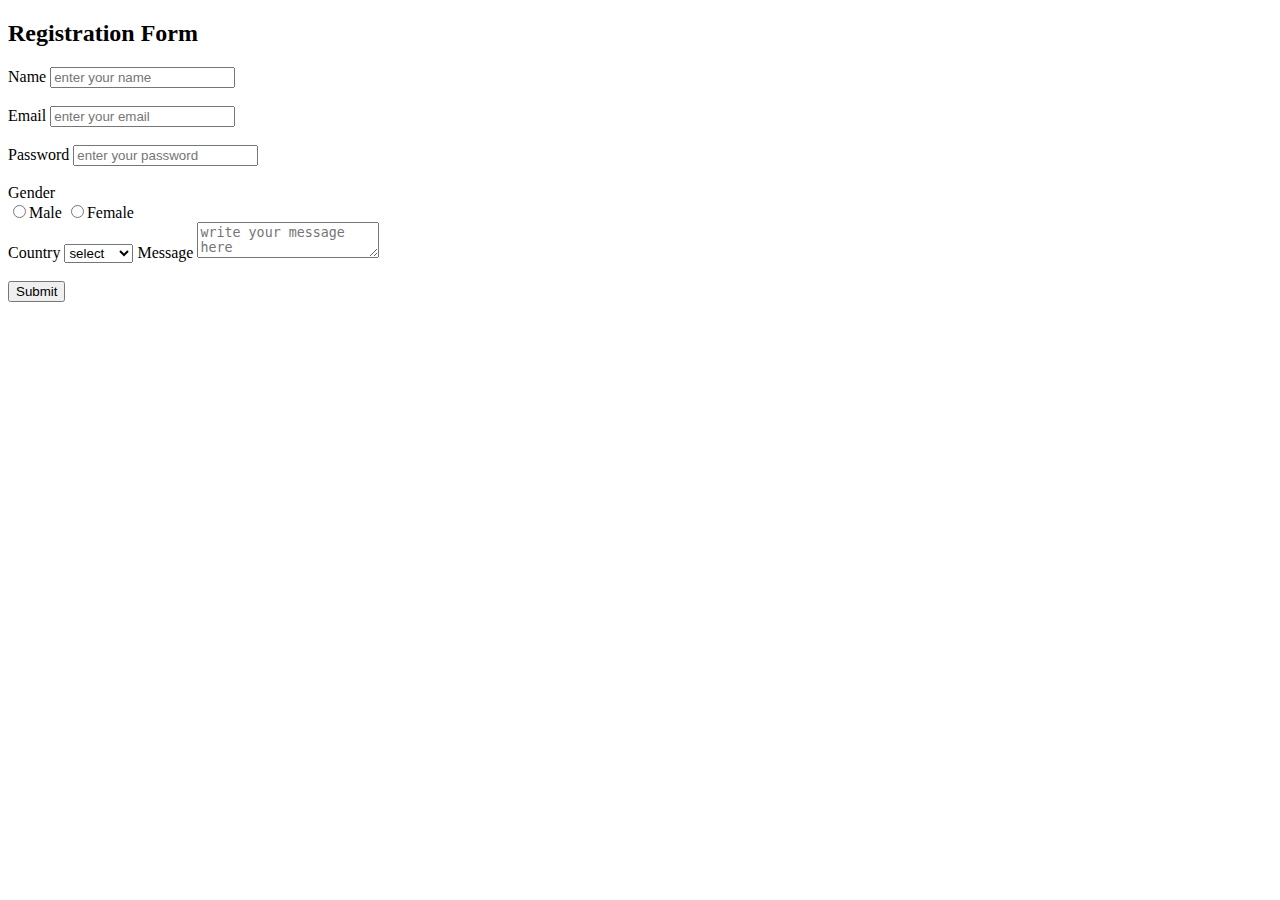
<file: form.html>
<!DOCTYPE html>
<html>
    <head>
        <meta charset="utf-8">
        <meta http-equiv="X-UA-Compatible" content="IE=edge">
        <title></title>
        <meta name="description" content="">
        <meta name="viewport" content="width=device-width, initial-scale=1">
        <link rel="stylesheet" href="FORM.Css">
    </head>
    <body>
        <div class="form-container">
            <h2>
                Registration Form
            </h2>
            <form>
                <label for="name"> Name</label>
                <input type="text" id="name" name="name"
                placeholder="enter your name" required ><br><br>

<!--email-->
                <label for="email"> Email</label>
                <input type="email" id="email" name="email"
                placeholder="enter your email" required ><br><br>

<!--password-->
                <label for="password"> Password</label>
                <input type="password" id="password" name="password"
                placeholder="enter your password" required> <br><br>


                <!--gender-->
                <label>Gender</label>
                <div class="radio-group">
                    <label><input type="radio" name="gender" value="Male" >Male </label>
                      <label><input type="radio" name="gender"   value="Female" >Female</label>
                </div>


                <!--country-->
                <label for="country">Country</label>
                <select id="country" name="country" required>
                    <option value="">select</option>
                    <option value="uk">UK</option>
                     <option value="india">India</option>
                      <option value="usa"> USA</option>
                       <option value="canada">Canada</option>
                        <option value="russia"> Russia</option>
                        <option value="china">China</option>
                        <option value="france">France</option>
                </select>
                <!--message-->
                <label for="message">Message</label>
                <textarea id="message" name="message " placeholder="write your message here"></textarea><br><br>
                 <button type="submit">Submit</button>

            </form>
        </div>
        <!--[if lt IE 7]>
            <p class="browsehappy">You are using an <strong>outdated</strong> browser. Please <a href="#">upgrade your browser</a> to improve your experience.</p>
        <![endif]-->
        
        <script src="" async defer></script>
    </body>
</html>
</file>
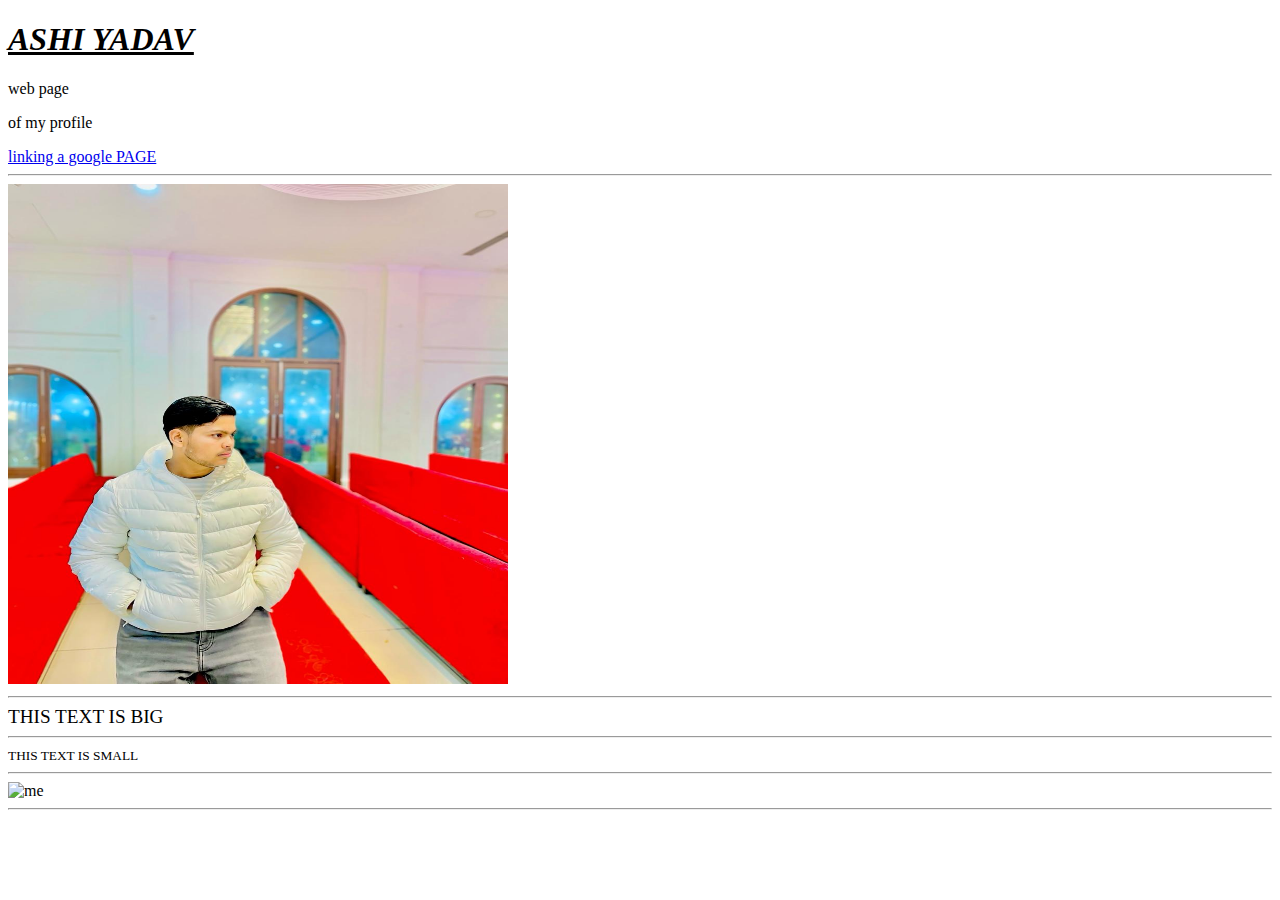
<file: Headerfoder/htmlfile1.html>
<!DOCTYPE html>
<html lang="en">
<head>
    <meta charset="UTF-8">
    <meta name="viewport" content="width=device-width, initial-scale=1.0">
    <title>trying</title>
</head>
<body>
   <h1>
    <i><U>ASHI YADAV</U> </i></h1>
   <P>web page</P> 
   <p>of my profile</p>
   <a href="https://www.google.com/">linking a google PAGE</a>
   <hr>
   <img src="IMG_0154.JPG" alt="bhai" height="500px" width="500px">
   <hr>
<big>THIS TEXT IS BIG</big>
<HR>
    
<small>THIS TEXT IS SMALL</small>
<HR>
   <img scr="c:\Users\HP\OneDrive\Pictures\Documents\WhatsApp Image 2025-06-08 at 08.54.22_45506be5.jpg" alt="me">
   <hr>
</body>
</html>
</file>
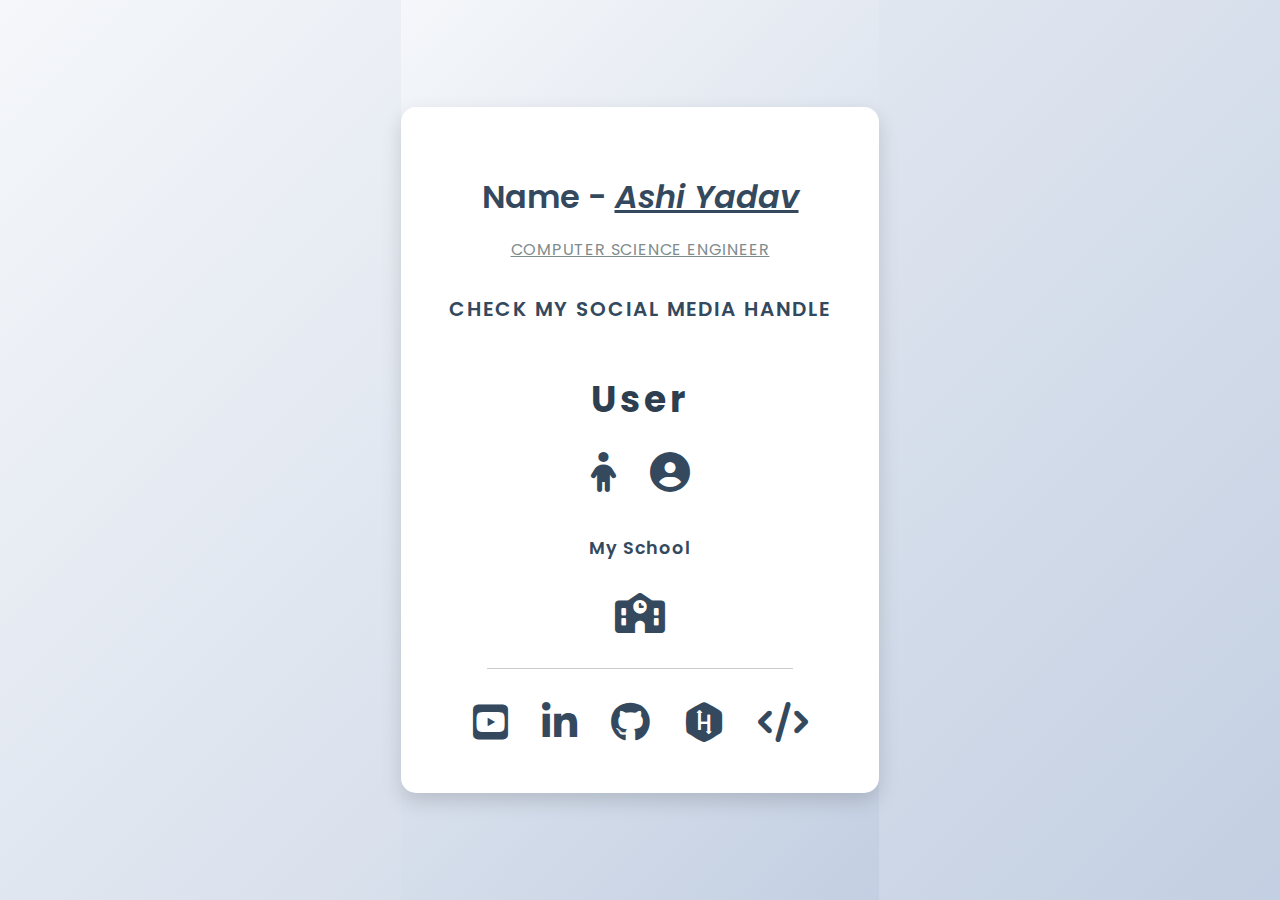
<file: Headerfoder/P1.HTML>
<!DOCTYPE html>
<html lang="en">
<head>
  <meta charset="UTF-8" />
  <meta name="viewport" content="width=device-width, initial-scale=1" />
  <title>PORTFOLIO - Ashi Yadav</title>

  
<!-- Google Fonts -->
  <link href="https://fonts.googleapis.com/css2?family=Poppins:wght@400;600&display=swap" rel="stylesheet" />

  <!-- Font Awesome -->
  <link
    rel="stylesheet"
    href="https://cdnjs.cloudflare.com/ajax/libs/font-awesome/6.4.0/css/all.min.css"
  />
  <style>
    /* Reset default margin */
    body, html {
      margin: 0;
      padding: 0;
      height: 100%;
      background: linear-gradient(135deg, #f5f7fa 0%, #c3cfe2 100%);
      font-family: 'Poppins', sans-serif;
      color: #2c3e50;
      display: flex;
      justify-content: center;
      align-items: center;
      min-height: 100vh;
    }

    .container {
      background: white;
      max-width: 800px;
      width: 90%;
      padding: 2.5rem 3rem;
      border-radius: 15px;
      box-shadow: 0 8px 20px rgba(0, 0, 0, 0.15);
      text-align: center;
    }

    header h2 {
      font-weight: 600;
      margin-bottom: 0.25rem;
      font-size: 2rem;
      color: #34495e;
    }

    header p small u {
      font-weight: 400;
      font-size: 1rem;
      color: #7f8c8d;
      letter-spacing: 0.05em;
    }

    header h3 {
      margin-top: 2rem;
      font-weight: 600;
      font-size: 1.25rem;
      color: #34495e;
      letter-spacing: 0.1em;
    }

    footer {
      margin-top: 3rem;
    }

    .social-icon h1 {
      font-weight: 700;
      margin-bottom: 1rem;
      font-size: 2.25rem;
      color: #2c3e50;
      letter-spacing: 0.1em;
    }

    .social-icon .icons a {
      margin: 0 15px;
      font-size: 2.5rem;
      color: #34495e;
      text-decoration: none;
      transition: color 0.4s ease;
      display: inline-block;
    }

    .social-icon .icons a:hover {
      color: #e94b3c; /* bright red on hover */
    }

    .social-icon h4 {
      margin-top: 2rem;
      font-weight: 600;
      font-size: 1.1rem;
      color: #34495e;
      letter-spacing: 0.05em;
    }

    hr {
      margin: 1.5rem auto;
      border: 0;
      border-top: 1px solid #ccc;
      width: 80%;
    }
  </style>
</head>
<body>
  <div class="container">
    <header>
      <h2>Name - <i><u>Ashi Yadav</u></i></h2>
      <p><small><u>COMPUTER SCIENCE ENGINEER</u></small></p>
      <h3>CHECK MY SOCIAL MEDIA HANDLE</h3>
    </header>

    <main>
      <!-- You can add more portfolio content here -->
    </main>

    <footer>
      <div class="social-icon">
        <h1>User</h1>
        <div class="icons">
          <a href="#" title="Child Icon">
            <i class="fa-solid fa-child"></i>
          </a>
          <a href="#" title="Circle User Icon">
            <i class="fa-solid fa-circle-user"></i>
          </a>

          <h4>My School</h4>
          <a
            href="https://www.facebook.com/mgdsdpublicschool/"
            target="_blank"
            rel="noopener noreferrer"
            title="My School Facebook"
          >
            <i class="fa-solid fa-school"></i>
          </a>

          <hr />

          <a
            href="https://www.youtube.com/@ashiyadav959"
            target="_blank"
            rel="noopener noreferrer"
            title="YouTube"
          >
            <i class="fab fa-youtube-square"></i>
          </a>
          <a
            href="https://www.linkedin.com/in/ashi-yadav-5b18bb25b/"
            target="_blank"
            rel="noopener noreferrer"
            title="LinkedIn"
          >
            <i class="fab fa-linkedin-in"></i>
          </a>
          <a
            href="https://github.com/ashiyadav04"
            target="_blank"
            rel="noopener noreferrer"
            title="GitHub"
          >
            <i class="fab fa-github"></i>
          </a>
          <a
            href="https://www.hackerrank.com/profile/ashiyadav959"
            target="_blank"
            rel="noopener noreferrer"
            title="HackerRank"
          >
            <i class="fab fa-hackerrank"></i>
          </a>
          <a
            href="https://www.codechef.com/users/ashi_yadav_04"
            target="_blank"
            rel="noopener noreferrer"
            title="CodeChef"
          >
            <i class="fas fa-code"></i>
          </a>
        </div>
      </div>
    </footer>
  </div>
</body>
</html>
</file>
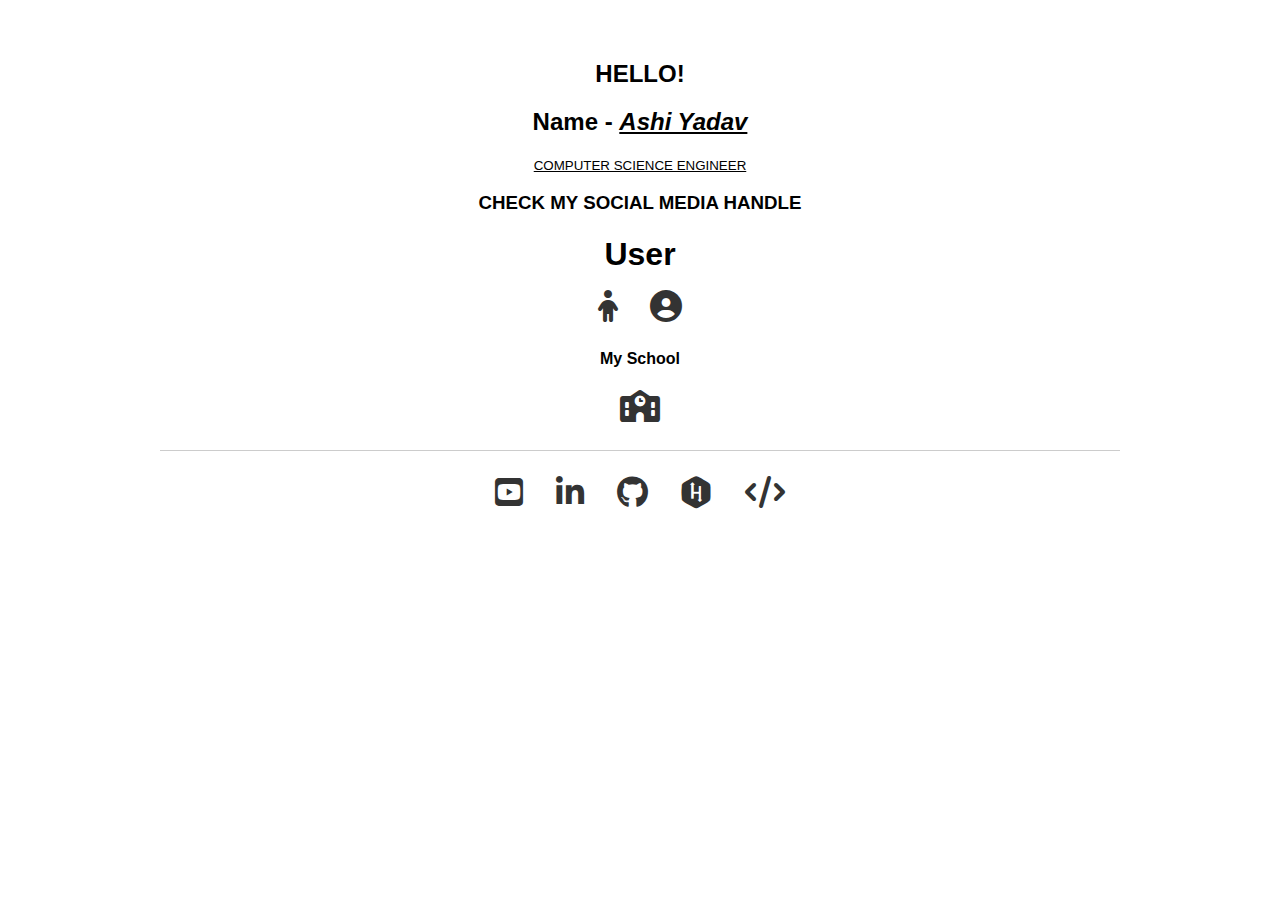
<file: Headerfoder/portfolio.html>
<!DOCTYPE html>
<html lang="en">
<head>
    <meta charset="UTF-8" />
    <meta name="viewport" content="width=device-width, initial-scale=1" />
    <title>PORTFOLIO - Ashi Yadav</title>
    <link rel="stylesheet" href="https://cdnjs.cloudflare.com/ajax/libs/font-awesome/6.4.0/css/all.min.css" />
    <style>
        body {
            font-family: Arial, sans-serif;
            text-align: center;
            padding: 2rem;
        }
        .social-icon h1 {
            margin-bottom: 1rem;
            font-weight: bold;
        }
        .social-icon .icons a {
            margin: 0 12px;
            font-size: 2rem;
            color: #333;
            text-decoration: none;
            transition: color 0.3s;
        }
        .social-icon .icons a:hover {
            color: #0073b1; /* Highlight color on hover */
        }
        .social-icon h4 {
            margin-top: 1.5rem;
        }
        hr {
            margin: 1.5rem 0;
            border: 0;
            border-top: 1px solid #ccc;
            width: 80%;
            margin-left: auto;
            margin-right: auto;
        }
    </style>
</head>
<body>
    <header>
        <h2>HELLO!</h2>
        <h2>Name - <i><u>Ashi Yadav</u></i></h2>
        <p><small><u>COMPUTER SCIENCE ENGINEER</u></small></p>
        <h3>CHECK MY SOCIAL MEDIA HANDLE</h3>
    </header>

    <main>
        <!-- Your main portfolio content can go here -->
    </main>

    <footer>
        <div class="social-icon">
            <h1>User</h1>
            <div class="icons">
                <a href="#" title="Child Icon">
                    <i class="fa-solid fa-child"></i>
                </a>
                <a href="#" title="Circle User Icon">
                    <i class="fa-solid fa-circle-user"></i>
                </a>

                <h4>My School</h4>
                <a href="https://www.facebook.com/mgdsdpublicschool/" target="_blank" rel="noopener noreferrer" title="My School Facebook">
                    <i class="fa-solid fa-school"></i>
                </a>

                <hr />

                <a href="https://www.youtube.com/@ashiyadav959" target="_blank" rel="noopener noreferrer" title="YouTube">
                    <i class="fab fa-youtube-square"></i>
                </a>
                <a href="https://www.linkedin.com/in/ashi-yadav-5b18bb25b/" target="_blank" rel="noopener noreferrer" title="LinkedIn">
                    <i class="fab fa-linkedin-in"></i>
                </a>
                <a href="https://github.com/ashiyadav04" target="_blank" rel="noopener noreferrer" title="GitHub">
                    <i class="fab fa-github"></i>
                </a>
                <a href="https://www.hackerrank.com/profile/ashiyadav959" target="_blank" rel="noopener noreferrer" title="HackerRank">
                    <i class="fab fa-hackerrank"></i>
                </a>
                <a href="https://www.codechef.com/users/ashi_yadav_04" target="_blank" rel="noopener noreferrer" title="CodeChef">
                    <i class="fas fa-code"></i>
                </a>
            </div>
        </div>
    </footer>
</body>
</html>
</file>
<file: FORM.Css>
<form style="background-color: #f9f9f9; padding: 20px;">
  <label style="color: blue;">Name:</label>
  <input type="text" style="padding: 5px;">
</form>
</file>
